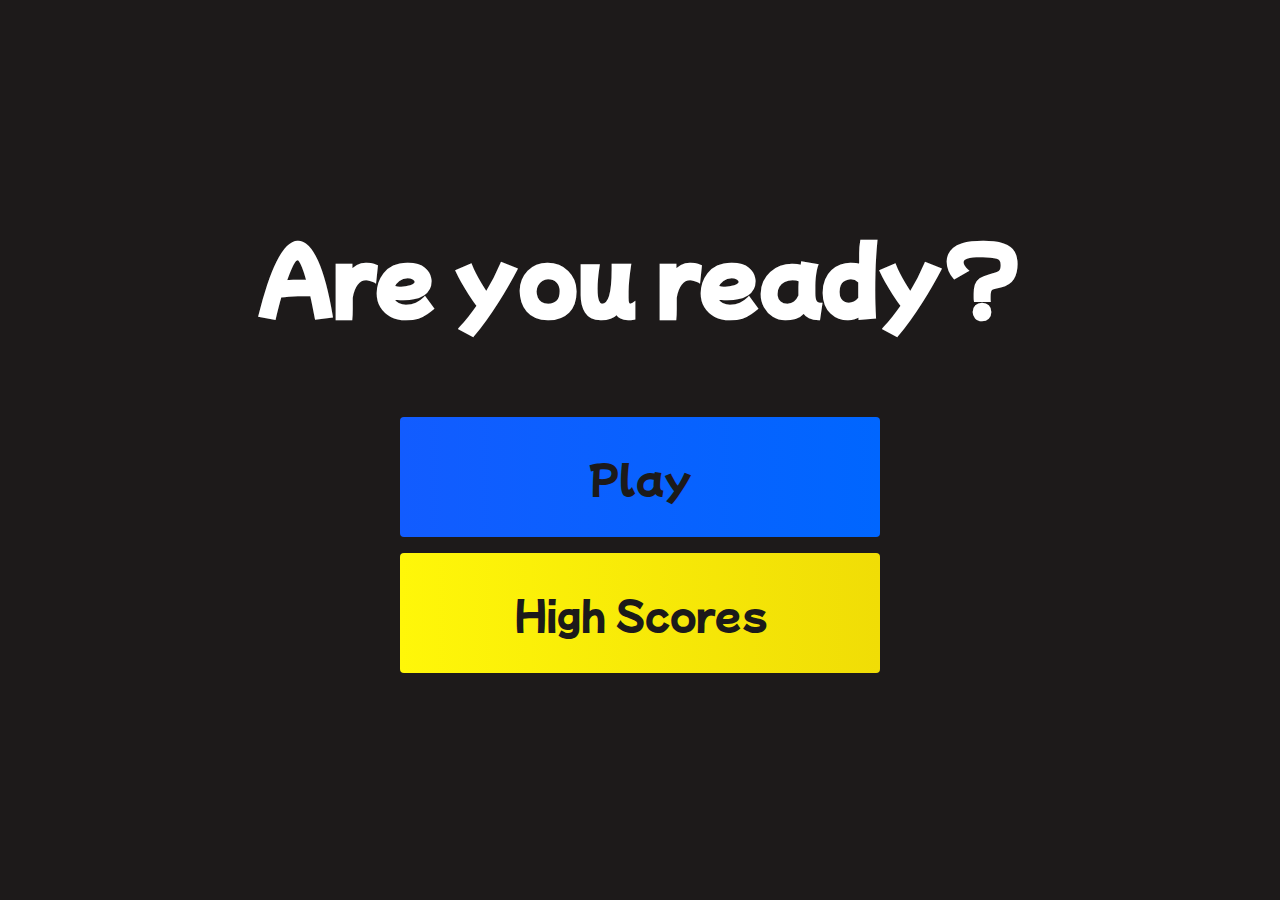
<file: index.html>
<!DOCTYPE html>
<html lang="en">
<head>
    <meta charset="UTF-8">
    <meta http-equiv="X-UA-Compatible" content="IE=edge">
    <meta name="viewport" content="width=device-width, initial-scale=1.0">
    <title>Home Page</title>
    <link rel="stylesheet" href="style.css">
</head>
<body>
    <div class="container">
        <div id="home" class="flex-column flex-center">
            <h1>Are you ready?</h1>
            <a href="/game.html" class="btn">Play</a>
            <a href="/highscores.html" class="btn" id="highscore-btn">High Scores</a>
        </div>
    </div>
</body>
</html>
</file>
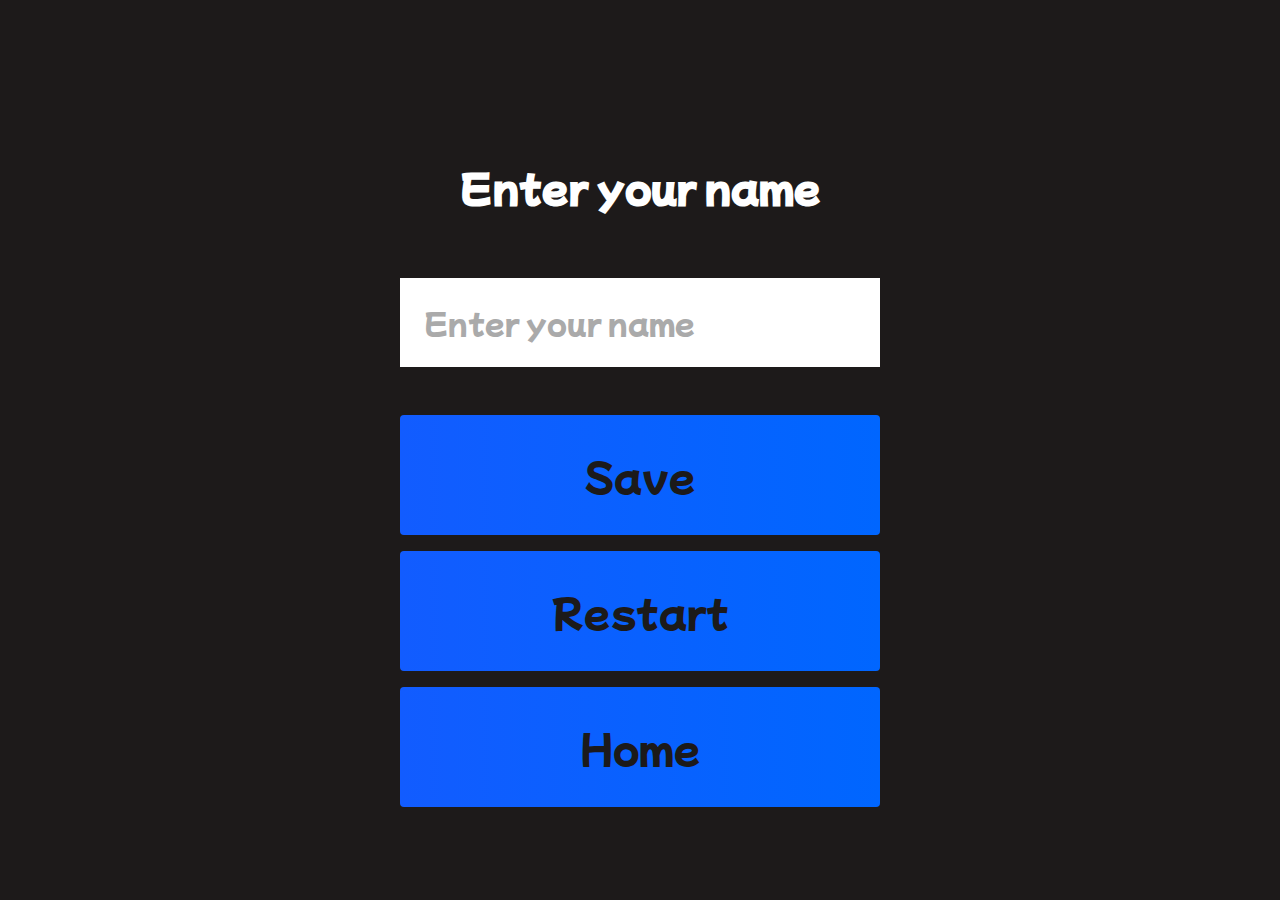
<file: end.html>
<!DOCTYPE html>
<html lang="en">
<head>
    <meta charset="UTF-8">
    <meta http-equiv="X-UA-Compatible" content="IE=edge">
    <meta name="viewport" content="width=device-width, initial-scale=1.0">
    <title>Document</title>
    <link rel="stylesheet" href="style.css">
</head>
<body>
    <div class="container">
        <div id="end" class="flex-center flex-column">
            <h1 id="finalScore">0</h1>
            <form class="end-form-container">
                <h2 id="end-text">Enter your name</h2>
                <input type="text" name="name" id="username" placeholder="Enter your name">
                <button class="btn" id="saveScoreBtn" type="submit" onclick="saveHighScore(event)" disabled>Save</button>
            </form>
            <a href="/game.html" class="btn">Restart</a>
            <a href="/index.html" class="btn">Home</a>
        </div>      
    </div>
    <script src="end.js"></script>
</body>
</html>
</file>
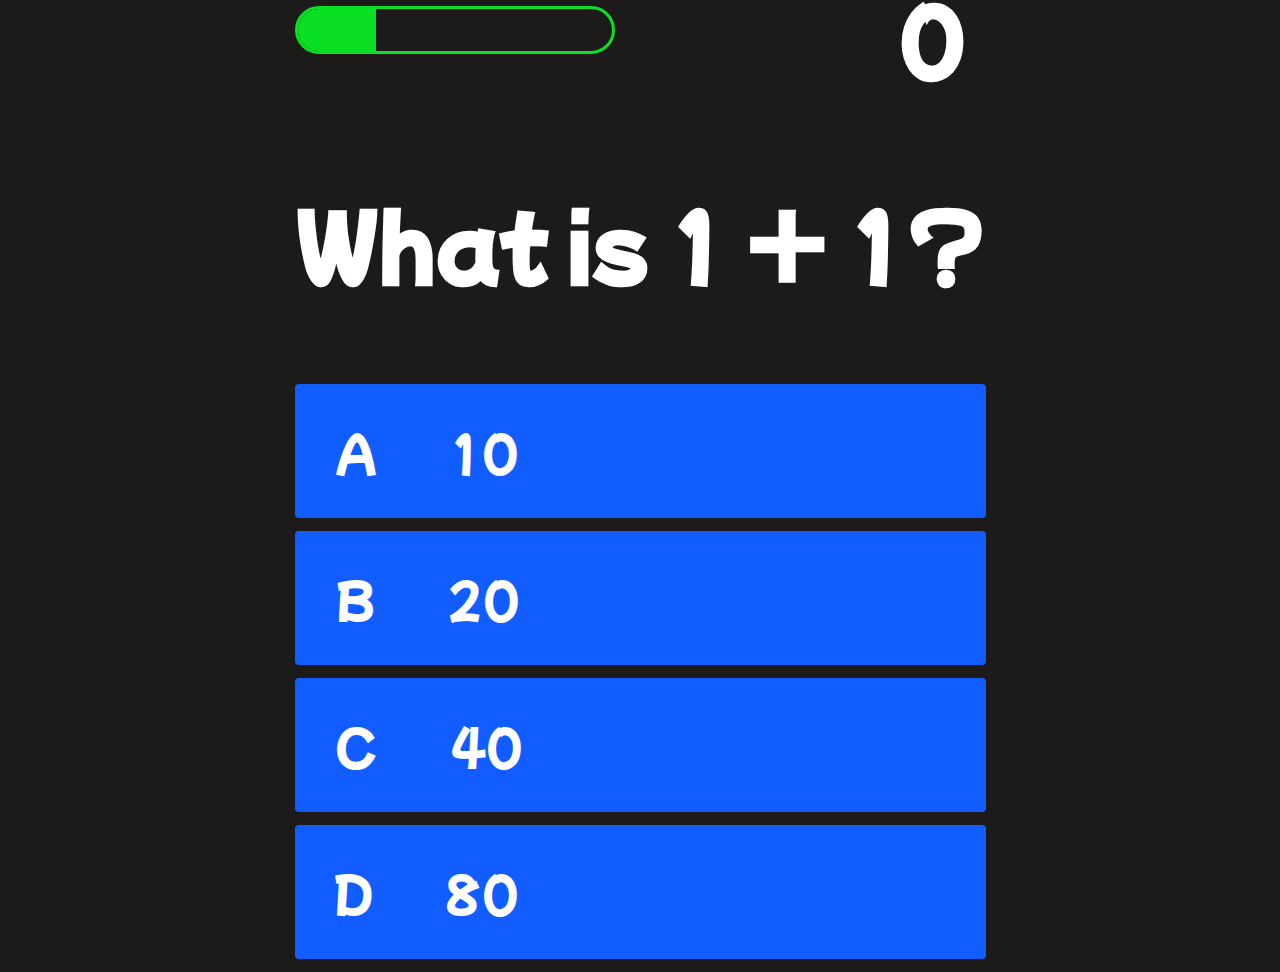
<file: game.html>
<!DOCTYPE html>
<html lang="en">
<head>
    <meta charset="UTF-8">
    <meta http-equiv="X-UA-Compatible" content="IE=edge">
    <meta name="viewport" content="width=device-width, initial-scale=1.0">
    <title>Quiz</title>
    <link rel="stylesheet" href="style.css">
    <link rel="stylesheet" href="game.css">
</head>
<body>
    <div class="container">
        <div id="game" class="justify-center flex-column">
            <div id="hud">
                <div class="hud-item">
                    <p id="progressText" class="hud-prefix">
                        Question
                    </p>
                    <div id="progressBar">
                        <div id="progressBarFull"></div>
                    </div>
                </div>
                <div class="hud-item">
                    <p class="hud-prefix">
                        Score
                    </p>
                    <h1 class="hud-main-text" id="score">
                        0
                    </h1>
                </div>
            </div>
            <h1 id="question">What is answer?</h1>
            <div class="choice-container">
                <p class="choice-prefix">A</p>
                <p class="choice-text" data-number="1">Choice</p>
            </div>
            <div class="choice-container">
                <p class="choice-prefix">B</p>
                <p class="choice-text" data-number="2">Choice 2</p>
            </div>
            <div class="choice-container">
                <p class="choice-prefix">C</p>
                <p class="choice-text" data-number="3">Choice 3</p>
            </div>
            <div class="choice-container">
                <p class="choice-prefix">D</p>
                <p class="choice-text" data-number="4">Choice 4</p>
            </div>
        </div>
    </div>
    <script src="game.js"></script>
</body>
</html>
</file>
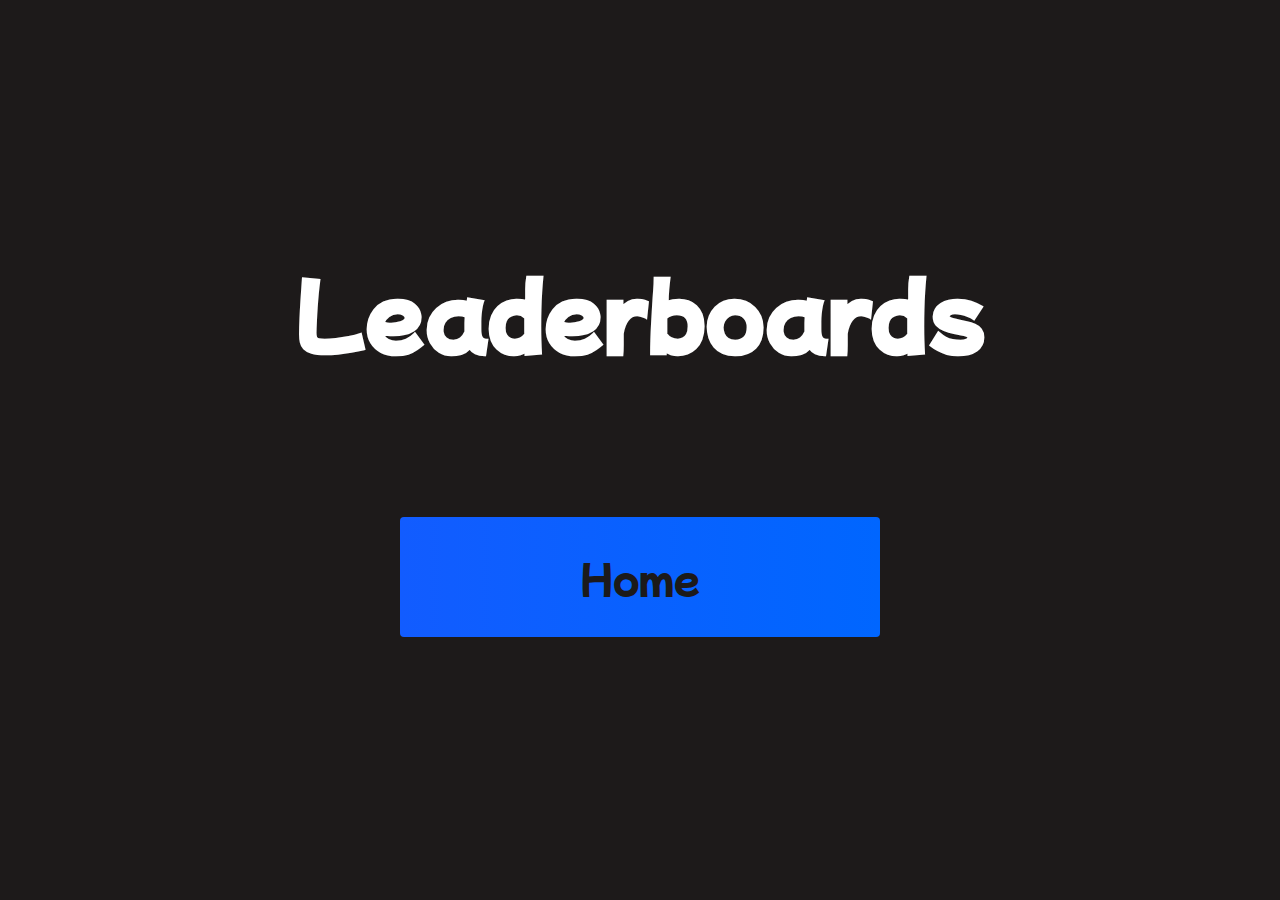
<file: highscores.html>
<!DOCTYPE html>
<html lang="en">
<head>
    <meta charset="UTF-8">
    <meta http-equiv="X-UA-Compatible" content="IE=edge">
    <meta name="viewport" content="width=device-width, initial-scale=1.0">
    <title>High Scores</title>
    <link rel="stylesheet" href="style.css">
    <link rel="stylesheet" href="highscores.css">
</head>
<body>
    <div class="container">
        <div id="highScores" class="flex-center flex-column">
            <h1 id="finalScore">Leaderboards</h1>
            <ul id="highScoresList"></ul>
            <a href="/" class="btn">Home</a>
        </div>
    </div>
    <script src="highscores.js"></script>
</body>
</html>
</file>
<file: style.css>
@import url('https://fonts.googleapis.com/css2?family=Mochiy+Pop+P+One&display=swap');

:root {
    background-color: rgb(29, 26, 26);
}

* {
    box-sizing: border-box;
    margin: 0;
    padding: 0;
    font-size: 100%;
    font-family: 'Mochiy Pop P One', cursive;
}

h1 {
    font-size: 5.4rem;
    color: white;
    margin-bottom: 5rem;
}

h2 {
    font-size: 4.2rem;
    margin-bottom: 4rem;
}

.container {
    width: 100vw;
    height: 100vh;
    display: flex;
    justify-content: center;
    align-items: center;
    max-width: 80rem;
    margin: 0 auto;
    padding: 2rem;
}

.flex-column {
    display: flex;
    flex-direction: column;
}

.flex-center {
    justify-content: center;
    align-items: center;
}

.justify-center {
    justify-content: center;
}

.text-center {
    text-align: center;
}

.hidden {
    display:none;
}

.btn {
    font-size: 2.4rem;
    padding: 2rem 0;
    width: 30rem;
    text-align: center;
    margin-bottom: 1rem;
    text-decoration: none;
    color: rgb(28, 26, 26);
    background: linear-gradient(90deg, rgb(18, 92, 255) 0%, rgb(0, 102, 255) 100%);
    border-radius: 4px;
}

.btn:hover {
    cursor: pointer;
    box-shadow: 0, 0.4rem 1.4rem 0 rgba(57, 58, 59, 0.6);
    transition: transform 150ms;
    transform: scale(1.03);
}

.btn[disabled]:hover {
    cursor: not-allowed;
    box-shadow: none;
    transform: none;
}

#highscore-btn {
    background: linear-gradient(90deg, rgb(255, 247, 9) 0%, rgb(240, 221, 6) 100%);
}

/* End Page CSS */
.end-form-container {
    width: 100%;
    display: flex;
    flex-direction: column;
    align-items: center;
    max-width: 30rem;
}

input {
    margin-bottom: 1rem;
    width: 20rem;
    padding: 1.5rem;
    font-size: 1.8rem;
    border: none;
    box-shadow: 1 1.1rem 1.4rem 0 rgba(41, 107, 173, 0.6);
}

input::placeholder {
    color: #aaa;
}

#username {
    margin-bottom: 3rem;
    width: 100%;
    outline: none;
}

#end-text {
    font-size: 2.4rem;
    color: #fff;
    text-align: center;
}

#saveScoreBtn {
    border: none;
}
</file>
<file: game.css>
body {
    color: white;
}

.choice-container {
    display: flex;
    margin-bottom: 0.8rem;
    width: 100%;
    border-radius: 4px;
    background: rgb(18,93,255);
    font-size: 3rem;
    min-width: 80rem;
}

.choice-container:hover {
    cursor: pointer;
    box-shadow: 0 0.4rem 1.4rem 0 rgba(6,103,247,0.5);
    transform: scale(1.02);
    transform: transform 100ms;
}

.choice-prefix {
    padding: 2rem 2.5rem;
    color: white;
}

.choice-text {
    padding : 2rem;
    width: 100%
}

.correct {
    background: linear-gradient(32deg, rgba(11,223,36) 0%, rgb(41,232,111) 100%);
}

.incorrect {
    background: linear-gradient(32deg, rgba(230,29,29,1) 0%, rgb(224,11,11,1) 100%);
}

/* Heads up display */
#hud {
    display: flex;
    justify-content: space-between;
}

.hud-prefix {
    text-align: center;
    font-size: 2rem;
}

.hud-main-text {
    text-align: center;
}

#progressBar {
    width: 20rem;
    height: 3rem;
    border: 0.2rem solid rgb(11,223,36);
    margin-top: 2rem;
    border-radius: 50px;
    overflow: hidden;
}

#progressBarFull {
    height: 100%;
    background: rgb(11,223,36);
    width: 0%;
}
@media screen and (max-width: 1320px) {
    .choice-container {
        min-width: 40rem;
    }
}
</file>
<file: highscores.css>
body {
    color: white;
}

#highScoresList {
    list-style: none;
    margin-bottom: 4rem;
}

.high-score {
    font-size: 2.8rem;
    margin-bottom: 0.5rem;
}
</file>
